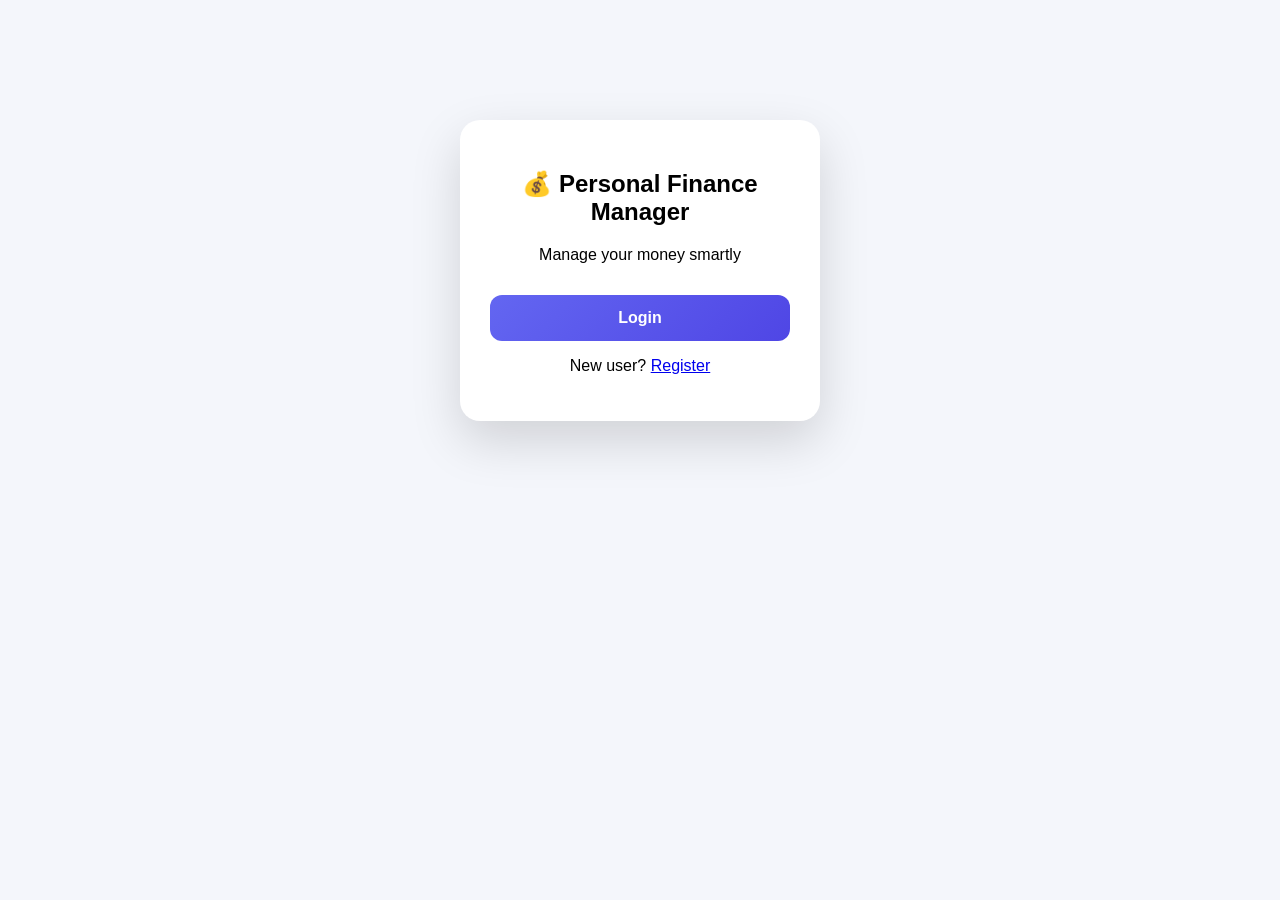
<file: index.html>
<!DOCTYPE html>
<html>
<head>
    <title>Welcome</title>
    <link rel="stylesheet" href="css/style.css">
</head>
<body>

<div class="auth-box">
    <h2>💰 Personal Finance Manager</h2>
    <p>Manage your money smartly</p>
    <button onclick="openLogin()">Login</button>
    <p>New user? <a href="register.html">Register</a></p>
</div>

<!-- Login Modal -->
<div class="modal-overlay" id="loginOverlay">
    <div class="modal-box">
        <h3>Welcome Back 👋</h3>
        <p style="color:#6b7280;">Login to your account</p>

        <input type="email" id="loginEmail" placeholder="Email address">
        <input type="password" id="loginPassword" placeholder="Password">

        <button onclick="login()">Login</button>
        <button class="cancel-btn" onclick="closeLogin()">Cancel</button>
    </div>
</div>

<script src="js/auth.js"></script>

<script>
function openLogin() {
    let o = document.getElementById("loginOverlay");
    o.style.display = "flex";
    setTimeout(() => o.classList.add("show"), 10);
}

function closeLogin() {
    let o = document.getElementById("loginOverlay");
    o.classList.remove("show");
    setTimeout(() => o.style.display = "none", 300);
}
</script>

</body>
</html>
</file>
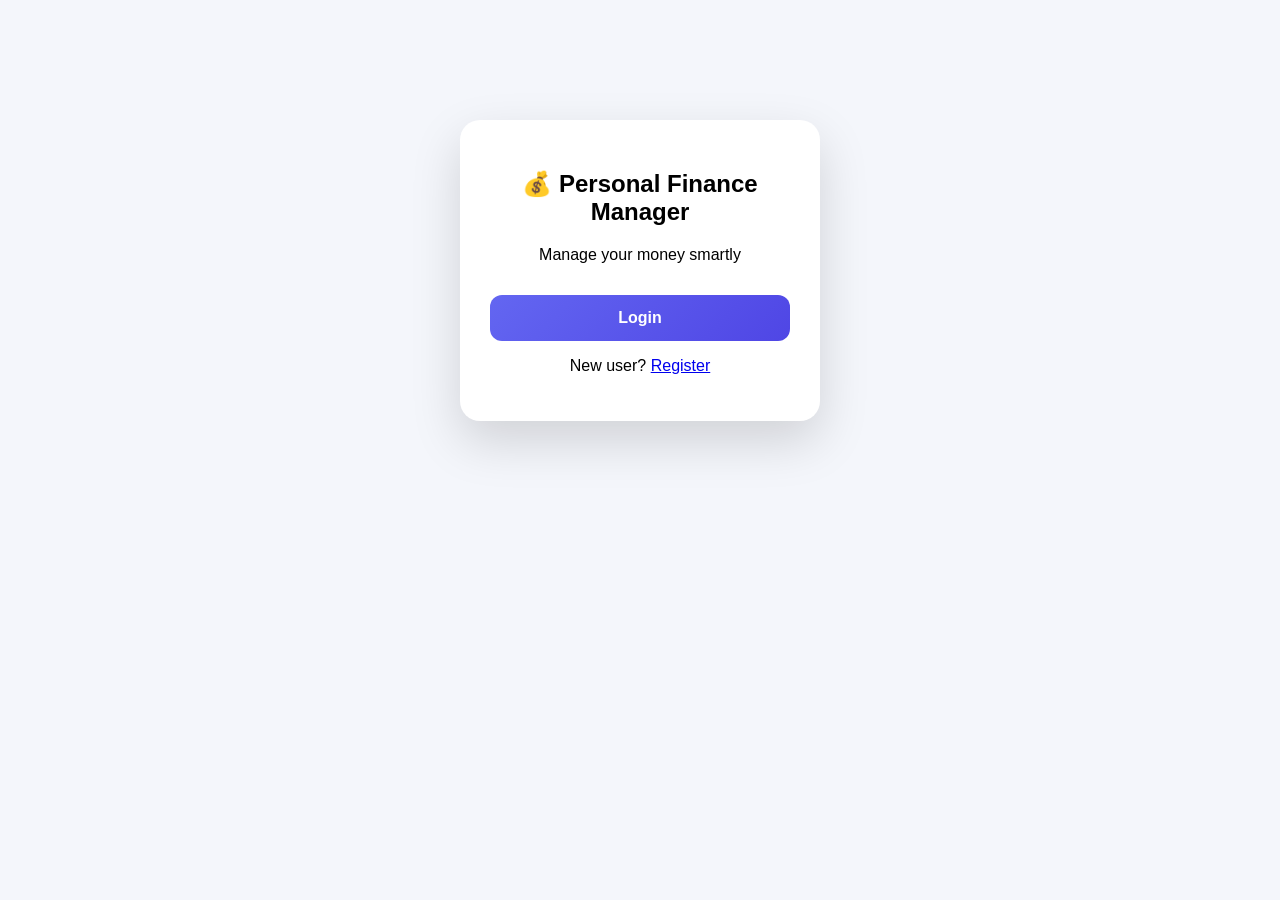
<file: add.html>
<!DOCTYPE html>
<html>
<head>
    <title>Add</title>
    <link rel="stylesheet" href="css/style.css">
</head>
<body>

<div class="dashboard">

<div class="sidebar">
    <h2>💰 Finance</h2>
    <a href="dashboard.html">Dashboard</a>
    <a href="add.html">Add</a>
    <a href="reports.html">Reports</a>
    <a href="settings.html">Settings</a>
    <a href="#" onclick="logout()">Logout</a>
</div>

<div class="main">
    <h2>Add Transaction</h2>

    <button onclick="openIncomeSheet()">➕ Add Income</button>
    <button onclick="openExpenseSheet()">➖ Add Expense</button>
</div>

</div> <!-- end dashboard -->

<!-- Income Bottom Sheet -->
<div class="bottom-sheet" id="incomeSheet">
    <h3>Add Income</h3>
    <input id="incomeAmount" type="number" placeholder="Amount">
    <input id="incomeNote" type="text" placeholder="Note">
    <input id="incomeDate" type="date">
    <button onclick="addIncome()">Add Income</button>
    <button onclick="closeSheets()">Cancel</button>
</div>

<!-- Expense Bottom Sheet -->
<div class="bottom-sheet" id="expenseSheet">
    <h3>Add Expense</h3>
    <input id="expenseAmount" type="number" placeholder="Amount">

    <select id="expenseCategory">
        <option value="">Select Category</option>
        <option>Food</option>
        <option>Travel</option>
        <option>Rent</option>
        <option>Shopping</option>
        <option>Others</option>
    </select>

    <input id="expenseNote" type="text" placeholder="Note">
    <input id="expenseDate" type="date">
    <button onclick="addExpense()">Add Expense</button>
    <button onclick="closeSheets()">Cancel</button>
</div>

<!-- MAIN LOGIC FILE -->
<script src="js/add.js"></script>

<!-- POPUP CONTROL SCRIPT -->
<script>
function openIncomeSheet() {
    document.getElementById("incomeSheet").classList.add("show");
}

function openExpenseSheet() {
    document.getElementById("expenseSheet").classList.add("show");
}

function closeSheets() {
    document.getElementById("incomeSheet").classList.remove("show");
    document.getElementById("expenseSheet").classList.remove("show");
}
</script>

</body>
</html>
</file>
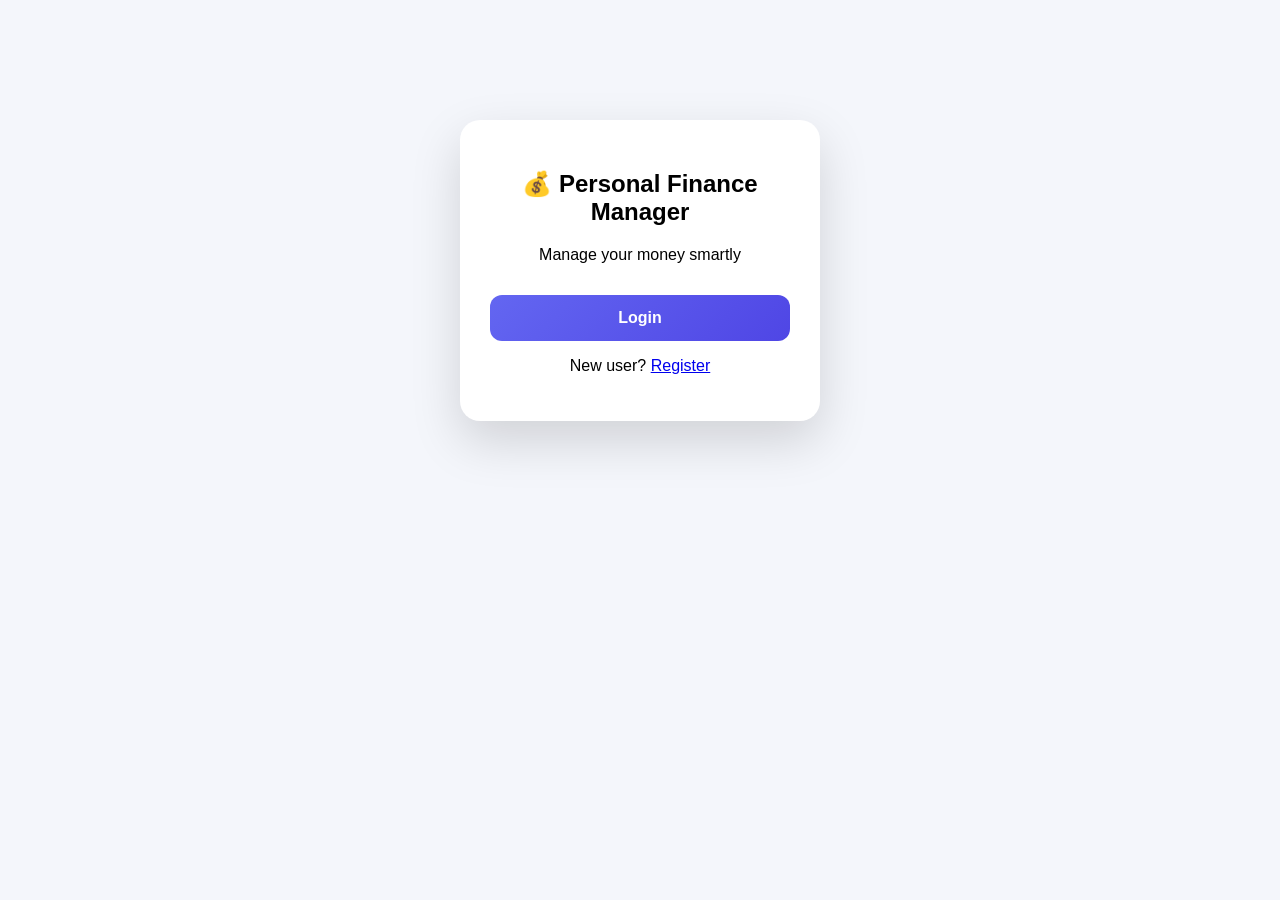
<file: dashboard.html>
<!DOCTYPE html>
<html>
<head>
    <title>Dashboard</title>
    <link rel="stylesheet" href="css/style.css">
</head>
<body>

<div class="dashboard">

    <div class="sidebar">
        <h2>💰 Finance</h2>
        <a href="dashboard.html">Dashboard</a>
        <a href="add.html">Add</a>
        <a href="reports.html">Reports</a>
        <a href="settings.html">Settings</a>
        <a href="#" onclick="logout()">Logout</a>
    </div>

    <div class="main">
        <h2 id="welcome"></h2>

        <div class="cards">
            <div class="card">
                <h4>Total Income</h4>
                <span id="income">₹0</span>
            </div>

            <div class="card">
                <h4>Total Expense</h4>
                <span id="expense">₹0</span>
            </div>

            <div class="card">
                <h4>Balance</h4>
                <span id="balance">₹0</span>
            </div>
        </div>

        <h3>Recent Transactions</h3>
        <ul id="list"></ul>
    </div>

</div>

<script src="js/dashboard.js"></script>
</body>
</html>
</file>
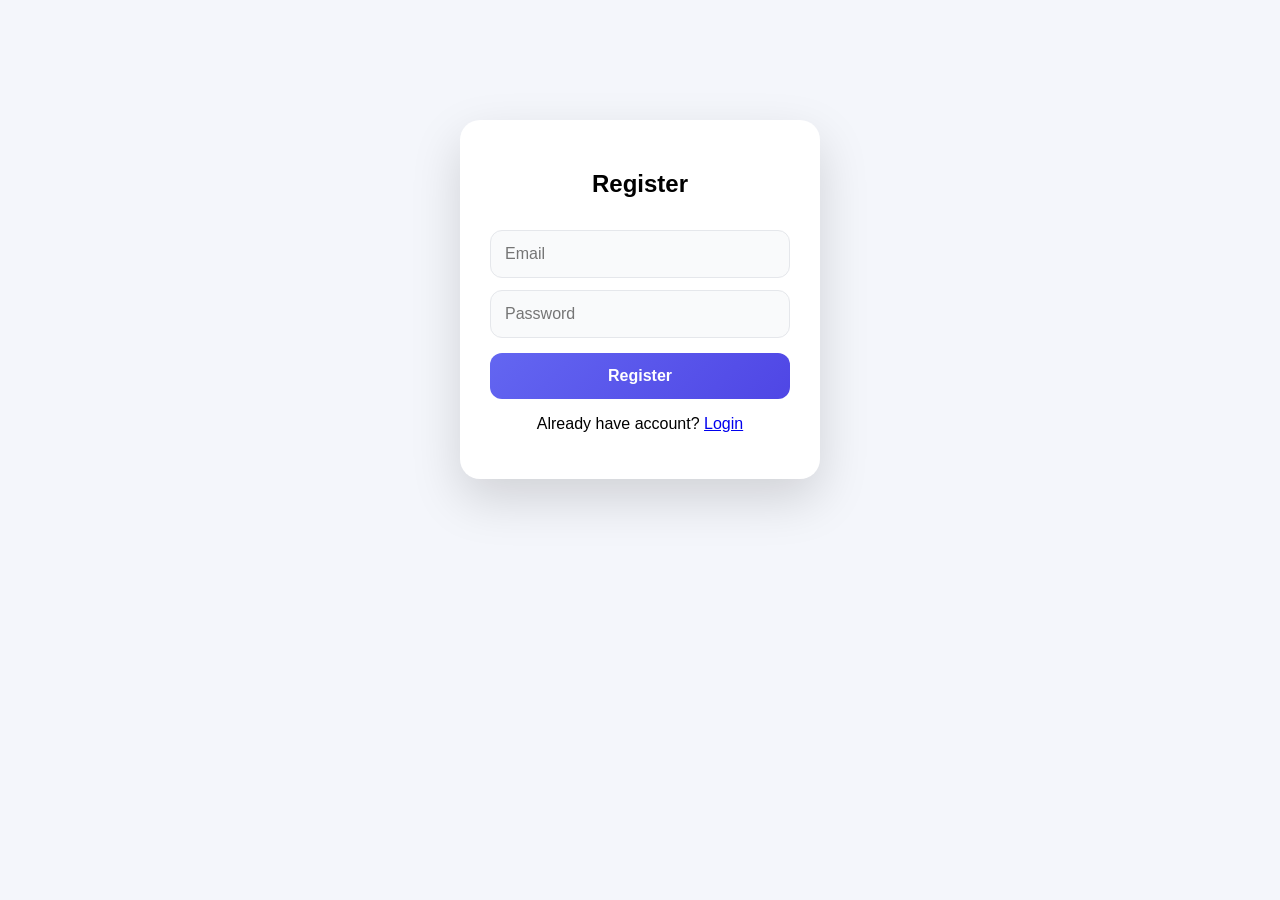
<file: register.html>
<!DOCTYPE html>
<html>
<head>
    <title>Register</title>
    <link rel="stylesheet" href="css/style.css">
</head>
<body>
<div class="auth-box">
    <h2>Register</h2>
    <input type="email" id="regEmail" placeholder="Email">
    <input type="password" id="regPassword" placeholder="Password">
    <button onclick="register()">Register</button>
    <p>Already have account? <a href="index.html">Login</a></p>
</div>
<script src="js/auth.js"></script>
</body>
</html>
</file>
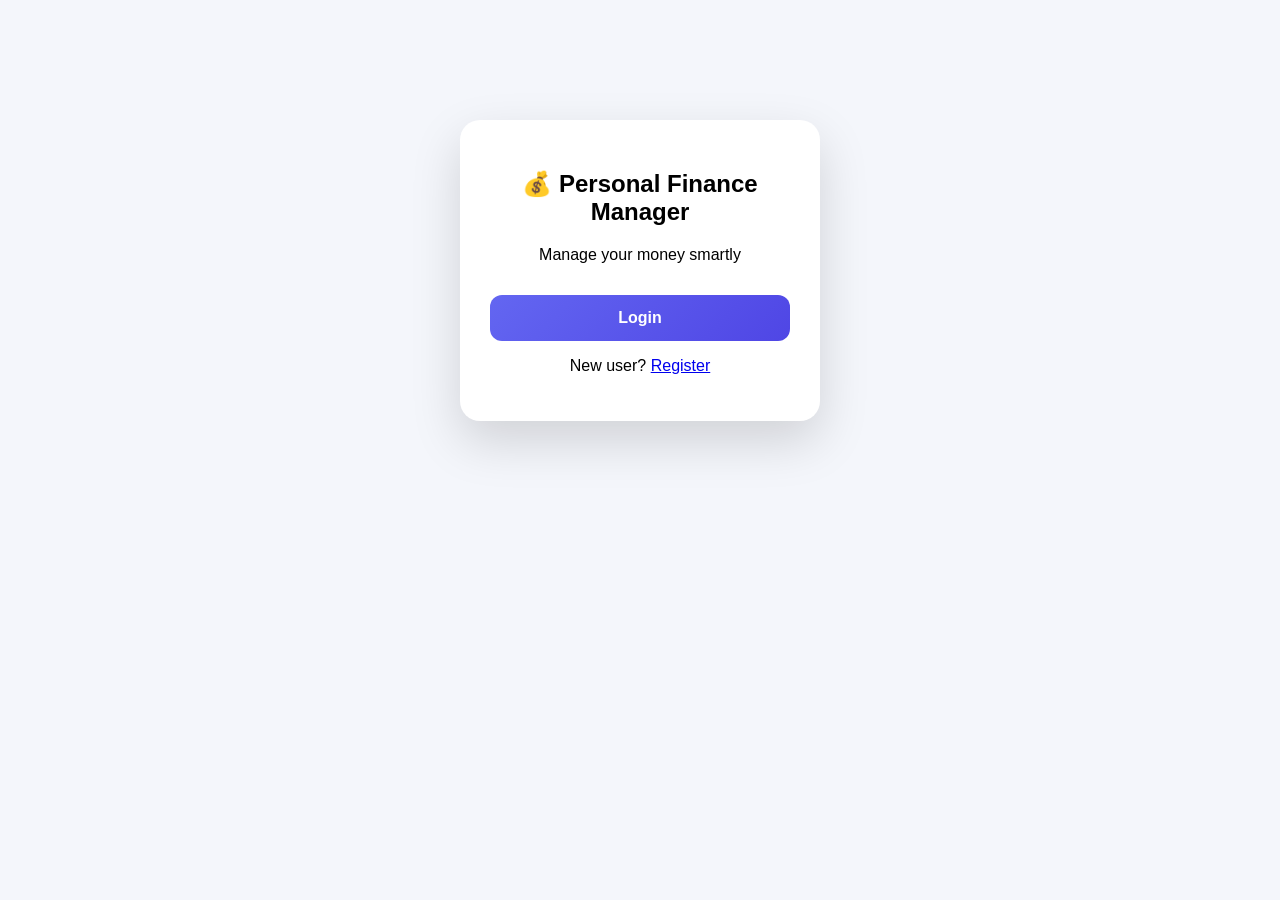
<file: settings.html>
<!DOCTYPE html>
<html>
<head>
    <title>Settings - Personal Finance Manager</title>
    <link rel="stylesheet" href="css/style.css">
</head>
<body>

<div class="dashboard">

    <div class="sidebar">
        <h2>💰 Finance</h2>
        <a href="dashboard.html">🏠 Dashboard</a>
        <a href="add.html">➕ Add</a>
        <a href="reports.html">📊 Reports</a>
        <a href="settings.html">⚙️ Settings</a>
        <a href="#" onclick="logout()">🚪 Logout</a>
    </div>

    <div class="main">
        <h2>Settings</h2>

        <div class="settings-box">
            <h3>Data Management</h3>

            <button class="danger-btn" onclick="clearTransactions()">
                🗑️ Clear All Transactions
            </button>

            <button class="danger-btn" onclick="resetAccount()">
                ⚠️ Reset Account (Delete Everything)
            </button>
        </div>

    </div>

</div>

<script src="js/settings.js"></script>
</body>
</html>
</file>
<file: css/style.css>
* {
    box-sizing: border-box;
    font-family: "Segoe UI", Arial, sans-serif;
}

body {
    margin: 0;
    background: #f4f6fb;
}

/* ========== AUTH LANDING ========== */
.auth-box {
    width: 360px;
    margin: 120px auto;
    padding: 30px;
    background: white;
    border-radius: 20px;
    box-shadow: 0 20px 50px rgba(0,0,0,0.15);
    text-align: center;
}

/* ========== MODERN INPUTS ========== */
input, select {
    width: 100%;
    padding: 14px;
    margin-top: 12px;
    border-radius: 12px;
    border: 1px solid #e5e7eb;
    font-size: 16px;
    outline: none;
    transition: 0.2s ease;
    background: #f9fafb;
}

input:focus, select:focus {
    border-color: #6366f1;
    background: #fff;
    box-shadow: 0 0 0 3px rgba(99,102,241,0.15);
}

/* ========== MODERN BUTTONS ========== */
button {
    width: 100%;
    padding: 14px;
    margin-top: 15px;
    border: none;
    border-radius: 12px;
    background: linear-gradient(135deg, #6366f1, #4f46e5);
    color: white;
    font-size: 16px;
    font-weight: 600;
    cursor: pointer;
    transition: 0.2s ease;
}

button:hover {
    transform: translateY(-1px);
    box-shadow: 0 10px 20px rgba(79,70,229,0.3);
}

/* Cancel button */
.cancel-btn {
    background: #e5e7eb;
    color: #111827;
}

/* ========== DASHBOARD LAYOUT ========== */
.dashboard {
    display: flex;
    min-height: 100vh;
}

/* Sidebar */
.sidebar {
    width: 220px;
    background: #0f172a;
    color: white;
    padding: 20px;
}

.sidebar a {
    display: block;
    color: white;
    text-decoration: none;
    margin-bottom: 12px;
    padding: 10px;
    border-radius: 8px;
}

.sidebar a:hover {
    background: #1e293b;
}

/* Main */
.main {
    flex: 1;
    padding: 25px;
}

/* Cards */
.cards {
    display: flex;
    gap: 20px;
    margin-bottom: 20px;
}

.card {
    flex: 1;
    background: white;
    padding: 20px;
    border-radius: 16px;
    box-shadow: 0 5px 15px rgba(0,0,0,0.1);
}

/* ========== MODAL POPUP ========== */
.modal-overlay {
    position: fixed;
    top: 0;
    left: 0;
    width: 100%;
    height: 100%;
    background: rgba(0,0,0,0.4);
    backdrop-filter: blur(6px);
    display: none;
    justify-content: center;
    align-items: center;
    z-index: 1000;
}

.modal-box {
    background: white;
    padding: 28px;
    border-radius: 20px;
    width: 360px;
    box-shadow: 0 25px 60px rgba(0,0,0,0.25);
    transform: scale(0.85);
    opacity: 0;
    transition: 0.3s ease;
}

.modal-overlay.show .modal-box {
    transform: scale(1);
    opacity: 1;
}

/* ========== BOTTOM SHEET ========== */
.bottom-sheet {
    position: fixed;
    bottom: -100%;
    left: 0;
    width: 100%;
    background: white;
    border-radius: 25px 25px 0 0;
    padding: 25px;
    box-shadow: 0 -20px 50px rgba(0,0,0,0.3);
    transition: 0.4s cubic-bezier(.4,0,.2,1);
    z-index: 1001;
}

.bottom-sheet.show {
    bottom: 0;
}

.bottom-sheet h3 {
    text-align: center;
}
/* ===== REPORTS PAGE FIX ===== */

.report-grid {
    display: grid;
    grid-template-columns: 1fr 1fr;
    gap: 20px;
    margin-top: 20px;
}

.report-card {
    background: white;
    padding: 20px;
    border-radius: 18px;
    box-shadow: 0 8px 20px rgba(0,0,0,0.08);
}

/* Chart container with fixed height */
.chart-box {
    height: 300px;
    position: relative;
}

/* Force canvas to stay inside box */
.chart-box canvas {
    width: 100% !important;
    height: 100% !important;
}
/* ===== DASHBOARD CARD ANIMATIONS ===== */

.card {
    position: relative;
    overflow: hidden;
    transition: all 0.3s ease;
    animation: cardEnter 0.6s ease forwards;
    opacity: 0;
    transform: translateY(20px);
}

.card:nth-child(1) { animation-delay: 0.1s; }
.card:nth-child(2) { animation-delay: 0.2s; }
.card:nth-child(3) { animation-delay: 0.3s; }

@keyframes cardEnter {
    to {
        opacity: 1;
        transform: translateY(0);
    }
}

.card:hover {
    transform: translateY(-6px) scale(1.02);
    box-shadow: 0 15px 30px rgba(79,70,229,0.2);
}

.card::before {
    content: "";
    position: absolute;
    top: 0;
    left: 0;
    height: 5px;
    width: 100%;
    background: linear-gradient(90deg, #6366f1, #22c55e, #f59e0b);
}
</file>
